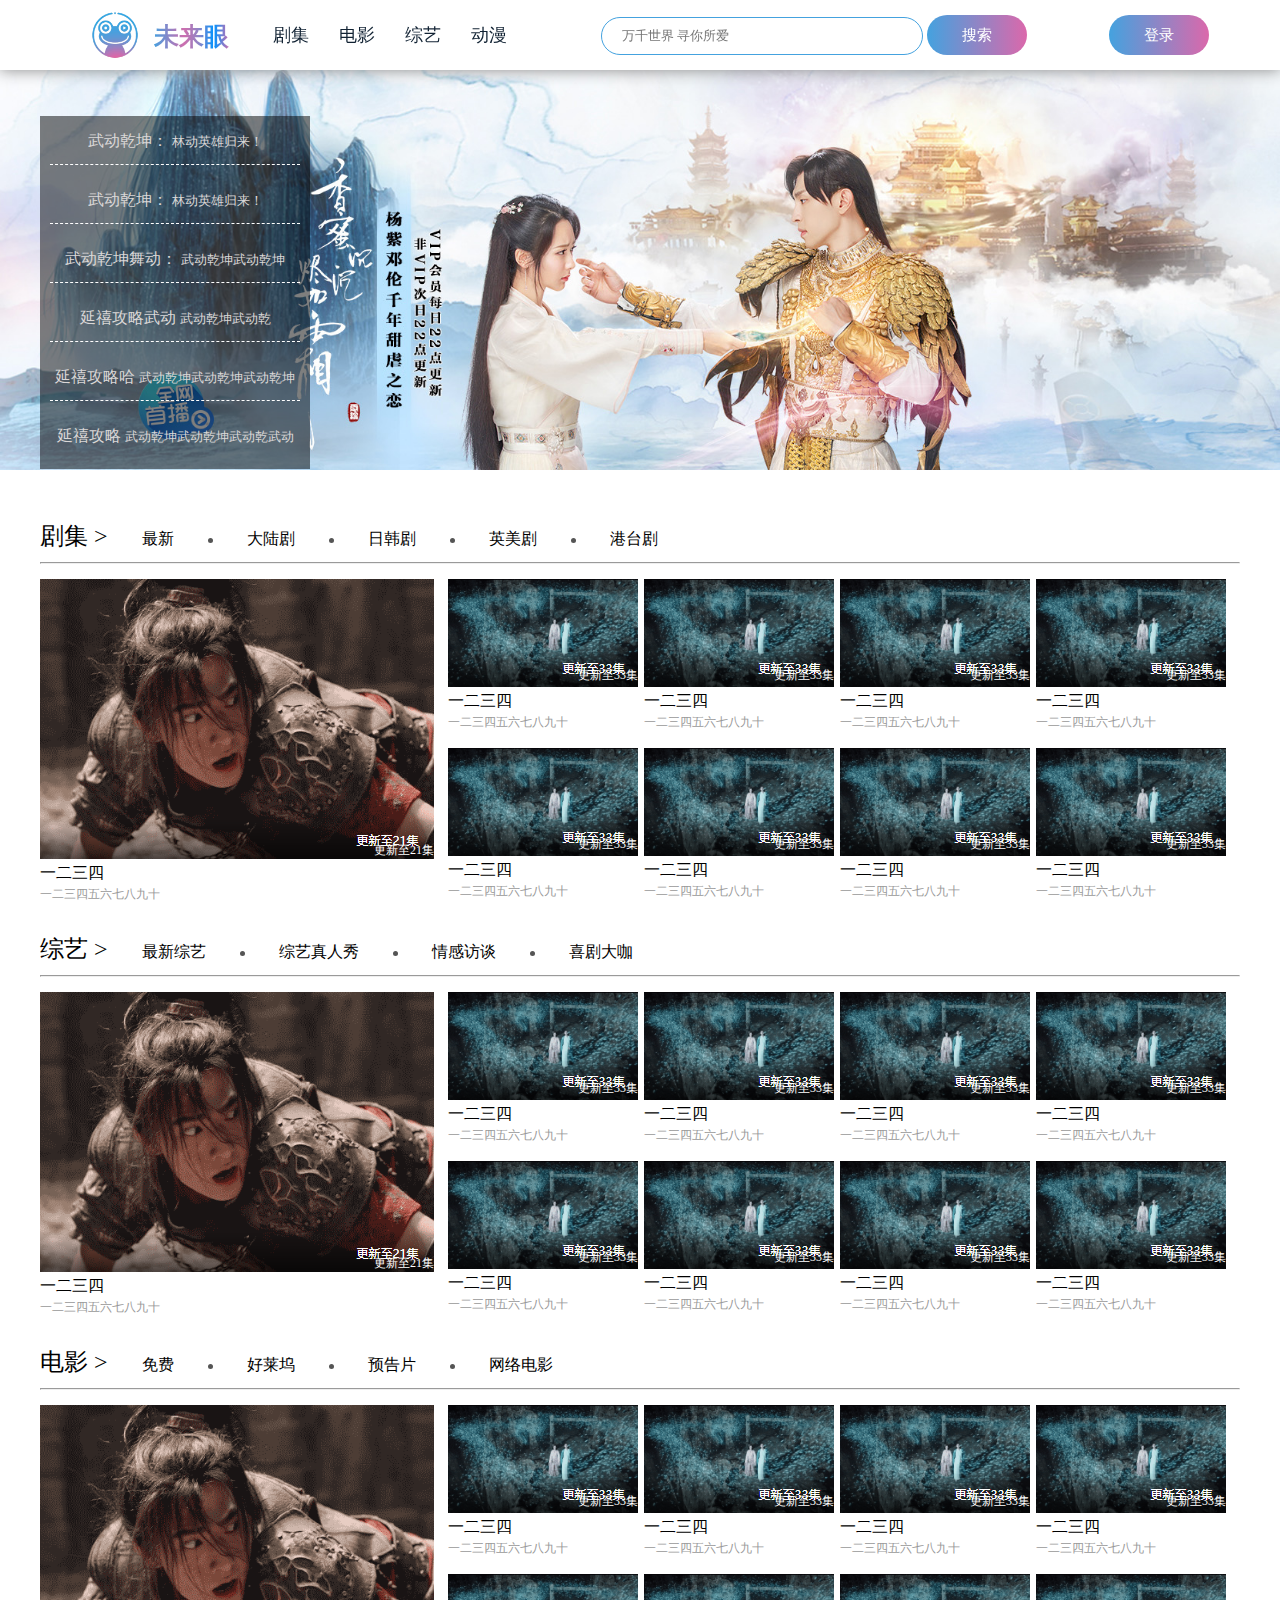
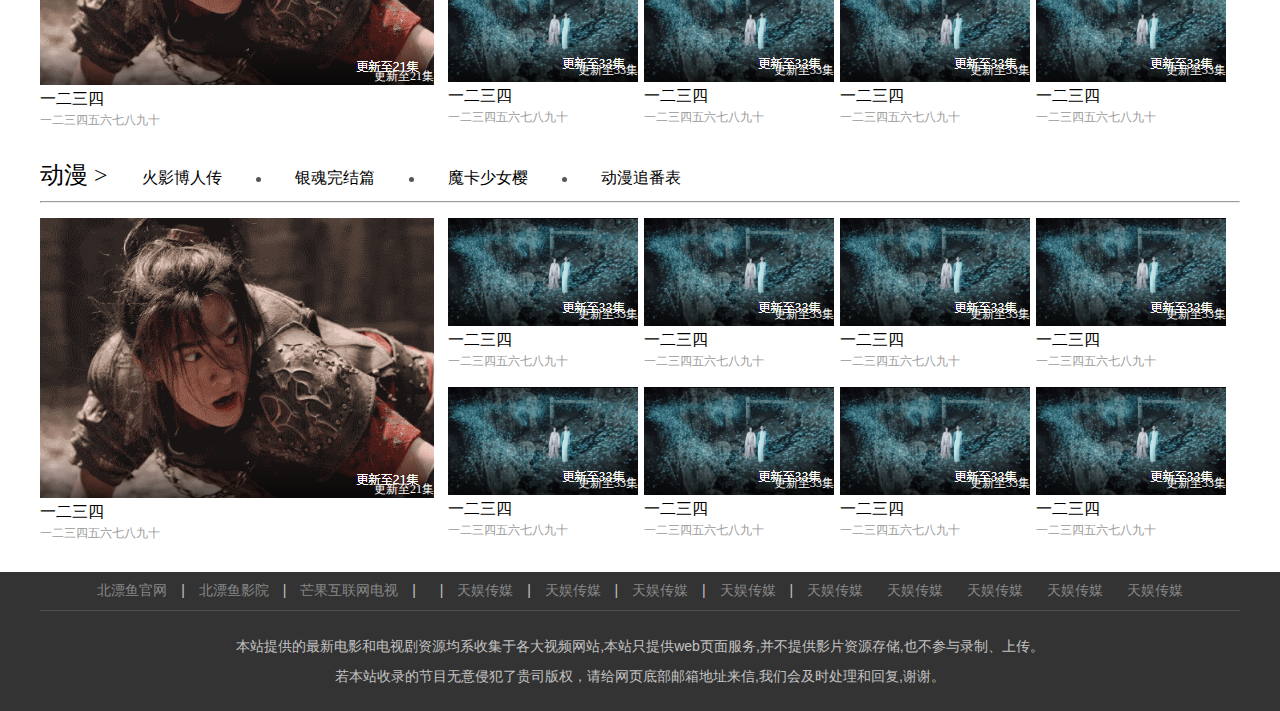
<file: index.html>
<!DOCTYPE html>
<html>
<head>
  <title>未来眼-万千世界 寻你所爱</title>
  <meta charset="utf-8">
  <link rel="shortcut icon" href="img/favicon.ico" type="img/icon"/>
  <link rel="stylesheet" type="text/css" href="css/header.css">
  <link rel="stylesheet" type="text/css" href="css/footer.css">
  <link rel="stylesheet" type="text/css" href="css/index.css">
</head>
<body>
	<div class="head-guide">
        <div class="head-guide-wrapping">
            <a href="">
                <img class="logo" src="img/logo.png">
                <span class="f-e">未来眼</span>
            </a>
            <ul class="guide"> 
                <li>
                    <a href="">剧集</a> 
                </li> 
                <li> 
                    <a href="">电影</a>
                </li> 
                <li>
                    <a href="">综艺</a> 
                </li> 
                <li>
                    <a href="">动漫</a> 
                </li> 
            </ul>
            <form>
                <input style="border-radius: 40px" type="text" placeholder="万千世界 寻你所爱">
                <a href=""><button type="submit">搜索</button></a>
            </form>
            <a class="dl" href="">
                <span>登录</span>
            </a>
        </div>
    </div>
	<div class="top">
		<div class="wrapping">
			<ul>
				<li class="lunbo">
					<a href="">
						武动乾坤：	
						<small>林动英雄归来！</small>
					</a>
					<div style="display: block;" class="picture">
						<a href="">
							<img src="img/lunbo1.jpg">
						</a>
					</div>
				</li>
				<li class="lunbo">
					<a href="">
						武动乾坤：	
						<small>林动英雄归来！</small>
					</a>
					<div class="picture">
						<a href="">
							<img src="img/lunbo5.jpg">
						</a>
					</div>
				</li>	
				<li class="lunbo">
					<a href="">
						武动乾坤舞动：
						<small>	武动乾坤武动乾坤</small>
					</a>
					<div class="picture">
						<a href="">
							<img src="img/lunbo2.jpg">
						</a>
					</div>
				</li>
				<li class="lunbo">
					<a href="">
						延禧攻略武动
						<small>	武动乾坤武动乾</small>
					</a>
					<div class="picture">
						<a href="">
							<img src="img/lunbo3.jpg">
						</a>
					</div>
				</li>
				<li class="lunbo">
					<a href="">
						延禧攻略哈
						<small>	武动乾坤武动乾坤武动乾坤</small>
					</a>
					<div class="picture">
						<a href="">
							<img src="img/lunbo4.jpg">
						</a>
					</div>
				</li>
				<li style="border-bottom: transparent;" class="lunbo">
					<a href="">
						延禧攻略
						<small>	武动乾坤武动乾坤武动乾武动</small>
					</a>		
					<div class="picture">
						<a href="">
							<img src="img/lunbo5.jpg">
						</a>
					</div>
				</li>
			</ul>
		</div>
	</div>
	<div class="bottom">
		<div class="type">
			<div class="h">
				<h2><a href="">剧集 ></a></h2>	
				<ul>	
					<li>
						<a href="">最新</a>
					</li>
					<em></em>
					<li>
						<a href="">大陆剧</a>
					</li>
					<em></em>
					<li>
						<a href="">日韩剧</a>
					</li>
					<em></em>
					<li>
						<a href="">英美剧</a>
					</li>
					<em></em>
					<li>
						<a href="">港台剧</a>
					</li>
				</ul>
				<hr>
			</div>
			<dic class="c">	
				<div class="big">
					<a href="">
						<img src="img/big1.png">
						<span>更新至21集</span>
						<p>一二三四</p>
						<small>一二三四五六七八九十</small>
					</a>
				</div>
				<div class="small">	
					<div class="s-list">
						<a href="">
							<img src="img/small1.png">
							<span>更新至33集</span>
							<p>一二三四</p>
							<small>一二三四五六七八九十</small>
						</a>
					</div>	
					<div class="s-list">
						<a href="">						
							<img src="img/small1.png">
							<span>更新至33集</span>
							<p>一二三四</p>
							<small>一二三四五六七八九十</small>
						</a>
					</div>	
					<div class="s-list">
						<a href="">
							<img src="img/small1.png">
							<span>更新至33集</span>
							<p>一二三四</p>
							<small>一二三四五六七八九十</small>
						</a>
					</div>	
					<div class="s-list">
						<a href="">
							<img src="img/small1.png">
							<span>更新至33集</span>
							<p>一二三四</p>
							<small>一二三四五六七八九十</small>
						</a>
					</div>	
					<div class="s-list">
						<a href="">
							<img src="img/small1.png">
							<span>更新至33集</span>
							<p>一二三四</p>
							<small>一二三四五六七八九十</small>
						</a>
					</div>	
					<div class="s-list">
						<a href="">
							<img src="img/small1.png">
							<span>更新至33集</span>
							<p>一二三四</p>
							<small>一二三四五六七八九十</small>
						</a>
					</div>	
					<div class="s-list">
						<a href="">
							<img src="img/small1.png">
							<span>更新至33集</span>
							<p>一二三四</p>
							<small>一二三四五六七八九十</small>
						</a>
					</div>	
					<div class="s-list">
						<a href="">
							<img src="img/small1.png">
							<span>更新至33集</span>
							<p>一二三四</p>
							<small>一二三四五六七八九十</small>
						</a>
					</div>	

				</div>		
			</dic>	
		</div>
		<div class="type">
			<div class="h">
				<h2><a href="">综艺 ></a></h2>	
				<ul>	
					<li>
						<a href="">最新综艺</a>
					</li>	
						<em></em>
					<li>
						<a href="">综艺真人秀</a>
					</li>	
						<em></em>
					<li>
						<a href="">情感访谈</a>
					</li>	
						<em></em>
					<li>
						<a href="">喜剧大咖</a>
					</li>
				</ul>
				<hr>
			</div>
			<dic class="c">	
				<div class="big">
					<a href="">
						<img src="img/big1.png">
						<span>更新至21集</span>
						<p>一二三四</p>
						<small>一二三四五六七八九十</small>
				    </a>
				</div>
				<div class="small">	
					<div class="s-list">
						<a href="">
							<img src="img/small1.png">
							<span>更新至33集</span>
							<p>一二三四</p>
							<small>一二三四五六七八九十</small>
					    </a>
					</div>	
					<div class="s-list">
						<a href="">
							<img src="img/small1.png">
							<span>更新至33集</span>
							<p>一二三四</p>
							<small>一二三四五六七八九十</small>
					    </a>
					</div>	
					<div class="s-list">
						<a href="">
							<img src="img/small1.png">
							<span>更新至33集</span>
							<p>一二三四</p>
							<small>一二三四五六七八九十</small>
					    </a>
					</div>	
					<div class="s-list">
						<a href="">
							<img src="img/small1.png">
							<span>更新至33集</span>
							<p>一二三四</p>
							<small>一二三四五六七八九十</small>
					    </a>
					</div>	
					<div class="s-list">
						<a href="">
						<img src="img/small1.png">
							<span>更新至33集</span>
							<p>一二三四</p>
							<small>一二三四五六七八九十</small>
					    </a>
					</div>	
					<div class="s-list">
						<a href="">
							<img src="img/small1.png">
							<span>更新至33集</span>
							<p>一二三四</p>
							<small>一二三四五六七八九十</small>
					    </a>
					</div>	
					<div class="s-list">
						<a href="">
							<img src="img/small1.png">
							<span>更新至33集</span>
							<p>一二三四</p>
							<small>一二三四五六七八九十</small>
					    </a>
					</div>	
					<div class="s-list">
						<a href="">
							<img src="img/small1.png">
							<span>更新至33集</span>
							<p>一二三四</p>
							<small>一二三四五六七八九十</small>
					    </a>
					</div>	

				</div>		
			</dic>	
		</div>
		<div class="type">
			<div class="h">
				<h2><a href="">电影 ></a></h2>	
				<ul>	
					<li>
						<a href="">免费</a>
					</li>
						<em></em>
					<li>
						<a href="">好莱坞</a>
					</li>
						<em></em>
					<li>
						<a href="">预告片</a>
					</li>
						<em></em>
					<li>
						<a href="">网络电影</a>
					</li>
					<hr>
				</ul>
			</div>
			<dic class="c">	
				<div class="big">
					<a href="">
						<img src="img/big1.png">
						<span>更新至21集</span>
						<p>一二三四</p>
						<small>一二三四五六七八九十</small>
				    </a>
				</div>
				<div class="small">	
					<div class="s-list">
						<a href="">
							<img src="img/small1.png">
							<span>更新至33集</span>
							<p>一二三四</p>
							<small>一二三四五六七八九十</small>
					    </a>
					</div>	
					<div class="s-list">
						<a href="">
							<img src="img/small1.png">
							<span>更新至33集</span>
							<p>一二三四</p>
							<small>一二三四五六七八九十</small>
					    </a>
					</div>	
					<div class="s-list">
						<a href="">
							<img src="img/small1.png">
							<span>更新至33集</span>
							<p>一二三四</p>
							<small>一二三四五六七八九十</small>
					    </a>
					</div>	
					<div class="s-list">
						<a href="">
							<img src="img/small1.png">
							<span>更新至33集</span>
							<p>一二三四</p>
							<small>一二三四五六七八九十</small>
					    </a>
					</div>	
					<div class="s-list">
						<a href="">
							<img src="img/small1.png">
							<span>更新至33集</span>
							<p>一二三四</p>
							<small>一二三四五六七八九十</small>
					    </a>
					</div>	
					<div class="s-list">
						<a href="">
							<img src="img/small1.png">
							<span>更新至33集</span>
							<p>一二三四</p>
							<small>一二三四五六七八九十</small>
					    </a>
					</div>	
					<div class="s-list">
						<a href="">
							<img src="img/small1.png">
							<span>更新至33集</span>
							<p>一二三四</p>
							<small>一二三四五六七八九十</small>
					    </a>
					</div>	
					<div class="s-list">
						<a href="">
							<img src="img/small1.png">
							<span>更新至33集</span>
							<p>一二三四</p>
							<small>一二三四五六七八九十</small>
					    </a>
					</div>	

				</div>		
			</dic>	
		</div>
		<div class="type">
			<div class="h">
				<h2><a href="">动漫 ></a></h2>	
				<ul>	
					<li>
						<a href="">火影博人传</a>
					</li>	
						<em></em>
					<li>
						<a href="">银魂完结篇</a>
					</li>	
						<em></em>
					<li>
						<a href="">魔卡少女樱</a>
					</li>	
						<em></em>
					<li>
						<a href="">动漫追番表</a>
					</li>
					<hr>
				</ul>
			</div>
			<dic class="c">	
				<div class="big">
					<a href="">
						<img src="img/big1.png">
						<span>更新至21集</span>
						<p>一二三四</p>
						<small>一二三四五六七八九十</small>
				    </a>
				</div>
				<div class="small">	
					<div class="s-list">
						<a href="">
							<img src="img/small1.png">
							<span>更新至33集</span>
							<p>一二三四</p>
							<small>一二三四五六七八九十</small>
					    </a>
					</div>	
					<div class="s-list">
						<a href="">
							<img src="img/small1.png">
							<span>更新至33集</span>
							<p>一二三四</p>
							<small>一二三四五六七八九十</small>
					    </a>
					</div>	
					<div class="s-list">
						<a href="">
							<img src="img/small1.png">
							<span>更新至33集</span>
							<p>一二三四</p>
							<small>一二三四五六七八九十</small>
					    </a>
					</div>	
					<div class="s-list">
						<a href="">
							<img src="img/small1.png">
							<span>更新至33集</span>
							<p>一二三四</p>
							<small>一二三四五六七八九十</small>
					    </a>
					</div>	
					<div class="s-list">
						<a href="">
							<img src="img/small1.png">
							<span>更新至33集</span>
							<p>一二三四</p>
							<small>一二三四五六七八九十</small>
					    </a>
					</div>	
					<div class="s-list">
						<a href="">
							<img src="img/small1.png">
							<span>更新至33集</span>
							<p>一二三四</p>
							<small>一二三四五六七八九十</small>
					    </a>
					</div>	
					<div class="s-list">
						<a href="">
							<img src="img/small1.png">
							<span>更新至33集</span>
							<p>一二三四</p>
							<small>一二三四五六七八九十</small>
					    </a>
					</div>	
					<div class="s-list">
						<a href="">
							<img src="img/small1.png">
							<span>更新至33集</span>
							<p>一二三四</p>
							<small>一二三四五六七八九十</small>
					    </a>
					</div>	

				</div>		
			</dic>	
		</div>

	</div>	
	<div class="footer">
      <div class="branding">
        <!--友情链接-->
        <div class="branding_link">
          <section class="container">
            <a href="" target="_blank" style="color:#888;margin:0 10px;">
              北漂鱼官网
            </a>|
            <a href="" target="_blank" style="color:#888;margin:0 10px;">
              北漂鱼影院
            </a>|
            <a href="" target="_blank" style="color:#888;margin:0 10px;">
              芒果互联网电视
            </a>|
            <a href="" target="_blank" style="color:#888;margin:0 10px;">
            </a>|
            <a href="" target="_blank" style="color:#888;margin:0 10px;">
              天娱传媒
            </a>|
            <a href="" target="_blank" style="color:#888;margin:0 10px;">
              天娱传媒
            </a>|
            <a href="" target="_blank" style="color:#888;margin:0 10px;">
              天娱传媒
            </a>|
            <a href="" target="_blank" style="color:#888;margin:0 10px;">
              天娱传媒
            </a>|
            <a href="" target="_blank" style="color:#888;margin:0 10px;">
              天娱传媒
            </a>
            <a href="" target="_blank" style="color:#888;margin:0 10px;">
              天娱传媒
            </a>
            <a href="" target="_blank" style="color:#888;margin:0 10px;">
              天娱传媒
            </a>
            <a href="" target="_blank" style="color:#888;margin:0 10px;">
              天娱传媒
            </a>
            <a href="" target="_blank" style="color:#888;margin:0 10px;">
              天娱传媒
            </a>
          </section>
        </div>        
        <!--友情链接结束-->
        <!--居中部分-->
        <hr style="display: block;height: 1px;margin-bottom: 10px;background-color: #4f4f4f;margin-top: 0px;margin-bottom: 20px;border: 0;">
        <div class="container footer-tit">
          <div class="counter">
          </div>
          <p>本站提供的最新电影和电视剧资源均系收集于各大视频网站,本站只提供web页面服务,并不提供影片资源存储,也不参与录制、上传。<br>若本站收录的节目无意侵犯了贵司版权，请给网页底部邮箱地址来信,我们会及时处理和回复,谢谢。</p>
        </div>
      </div>
  	</div>

</body>
</html>
</file>
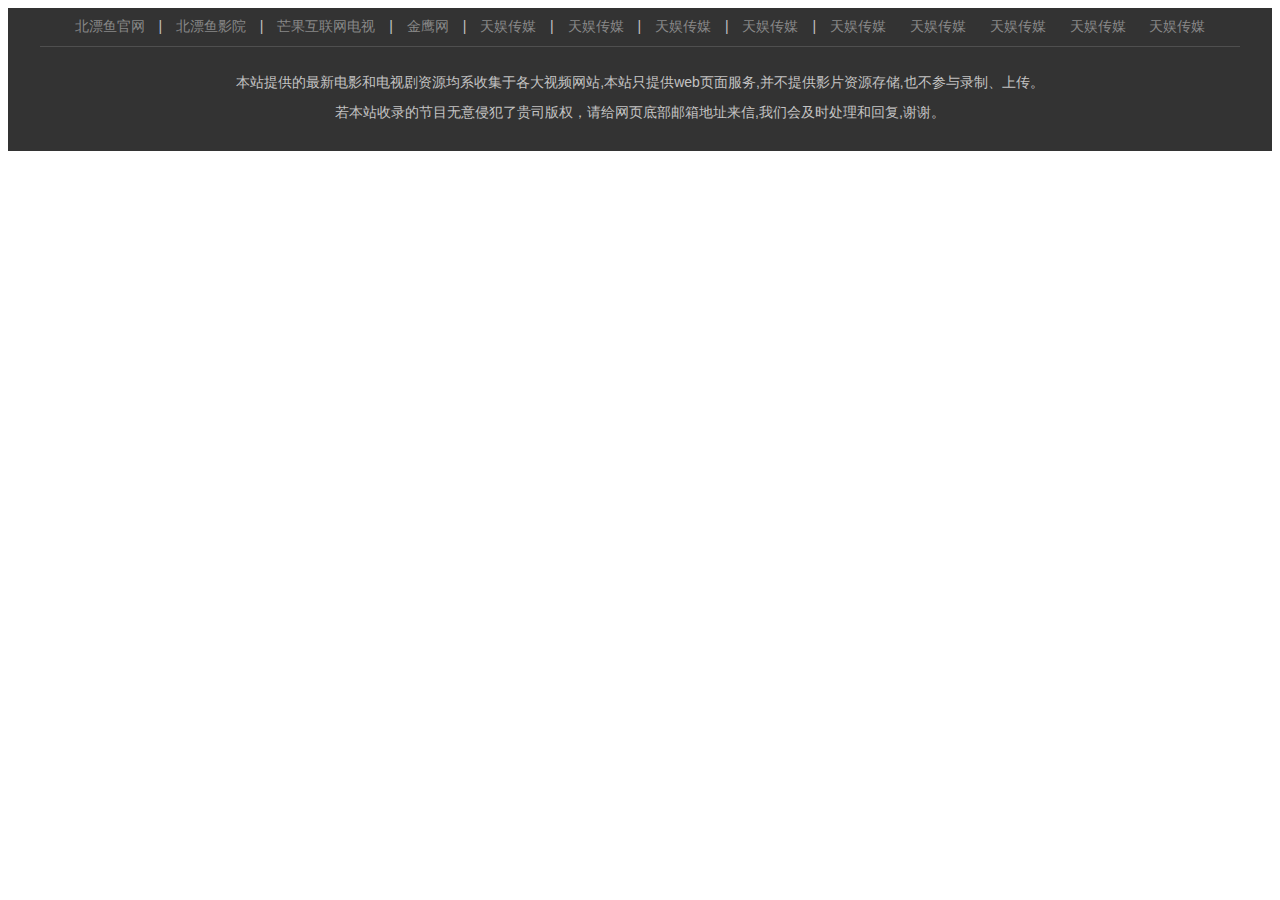
<file: footer.html>
<!DOCTYPE html>
<html>
<head>
	<meta charset="utf-8">
	<title>footer</title>
	<link rel="stylesheet" type="text/css" href="css/footer.css">
</head>
<body>
	<div class="footer">
      <div class="branding">
        <!--友情链接-->
        <div class="branding_link">
          <section class="container">
            <a href="" target="_blank" style="color:#888;margin:0 10px;">
              北漂鱼官网
            </a>|
            <a href="" target="_blank" style="color:#888;margin:0 10px;">
              北漂鱼影院
            </a>|
            <a href="" target="_blank" style="color:#888;margin:0 10px;">
              芒果互联网电视
            </a>|
            <a href="" target="_blank" style="color:#888;margin:0 10px;">
              金鹰网
            </a>|
            <a href="" target="_blank" style="color:#888;margin:0 10px;">
              天娱传媒
            </a>|
            <a href="" target="_blank" style="color:#888;margin:0 10px;">
              天娱传媒
            </a>|
            <a href="" target="_blank" style="color:#888;margin:0 10px;">
              天娱传媒
            </a>|
            <a href="" target="_blank" style="color:#888;margin:0 10px;">
              天娱传媒
            </a>|
            <a href="" target="_blank" style="color:#888;margin:0 10px;">
              天娱传媒
            </a>
            <a href="" target="_blank" style="color:#888;margin:0 10px;">
              天娱传媒
            </a>
            <a href="" target="_blank" style="color:#888;margin:0 10px;">
              天娱传媒
            </a>
            <a href="" target="_blank" style="color:#888;margin:0 10px;">
              天娱传媒
            </a>
            <a href="" target="_blank" style="color:#888;margin:0 10px;">
              天娱传媒
            </a>
          </section>
        </div>
        <!--友情链接结束-->
        <!--居中部分-->
        <hr style="display: block;height: 1px;margin-bottom: 10px;background-color: #4f4f4f;margin-top: 0px;margin-bottom: 20px;border: 0;">
        <div class="container footer-tit">
          <div class="counter">
          </div>
          <p>本站提供的最新电影和电视剧资源均系收集于各大视频网站,本站只提供web页面服务,并不提供影片资源存储,也不参与录制、上传。<br>若本站收录的节目无意侵犯了贵司版权，请给网页底部邮箱地址来信,我们会及时处理和回复,谢谢。</p>
        </div>
      </div>
    </div>
</body>
</html>
</file>
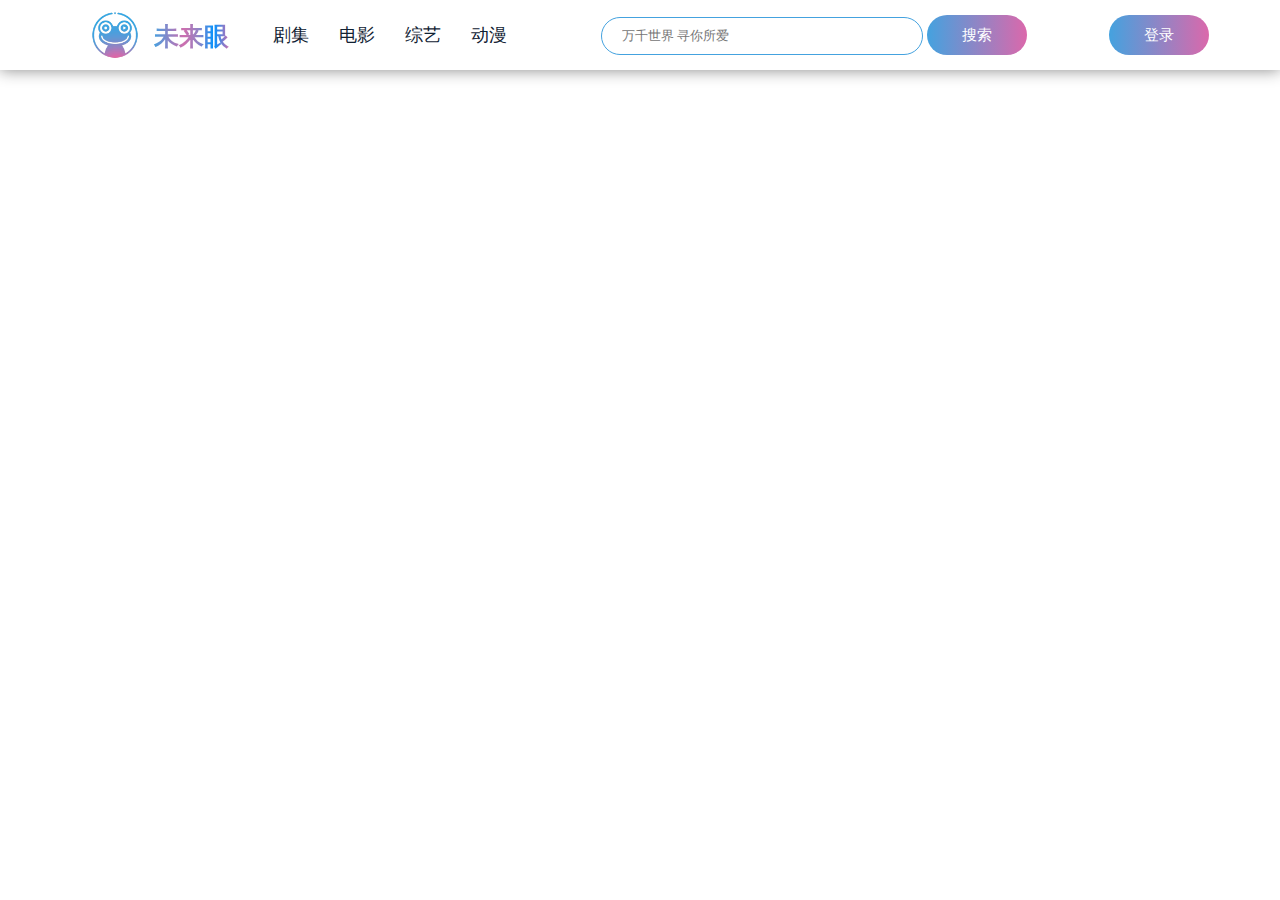
<file: header.html>
<!DOCTYPE html>
<html>
<head>
	<title>header</title>
	<meta charset="utf-8">
    <link rel="stylesheet" type="text/css" href="css/header.css">
	
</head>
<body>
    <div class="head-guide">
        <div class="head-guide-wrapping">
            <a href="">
                <img class="logo" src="img/logo.png">
            </a>
            <span class="f-e">未来眼</span>
            <ul class="guide"> 
                <li>
                    <a href="">剧集</a> 
                </li> 
                <li>
                    <a href="">电影</a>
                </li> 
                <li>
                    <a href="">综艺</a> 
                </li> 
                <li>
                    <a href="">动漫</a> 
                </li> 
            </ul>
            <form>
                <input style="border-radius: 40px" type="text" placeholder="万千世界 寻你所爱">
                <button type="submit"><a href=""></a>搜索</button>
            </form>
            <a class="dl" href="">
                <span>登录</span>
            </a>
        </div>
    </div>
</body>
</html>
</file>
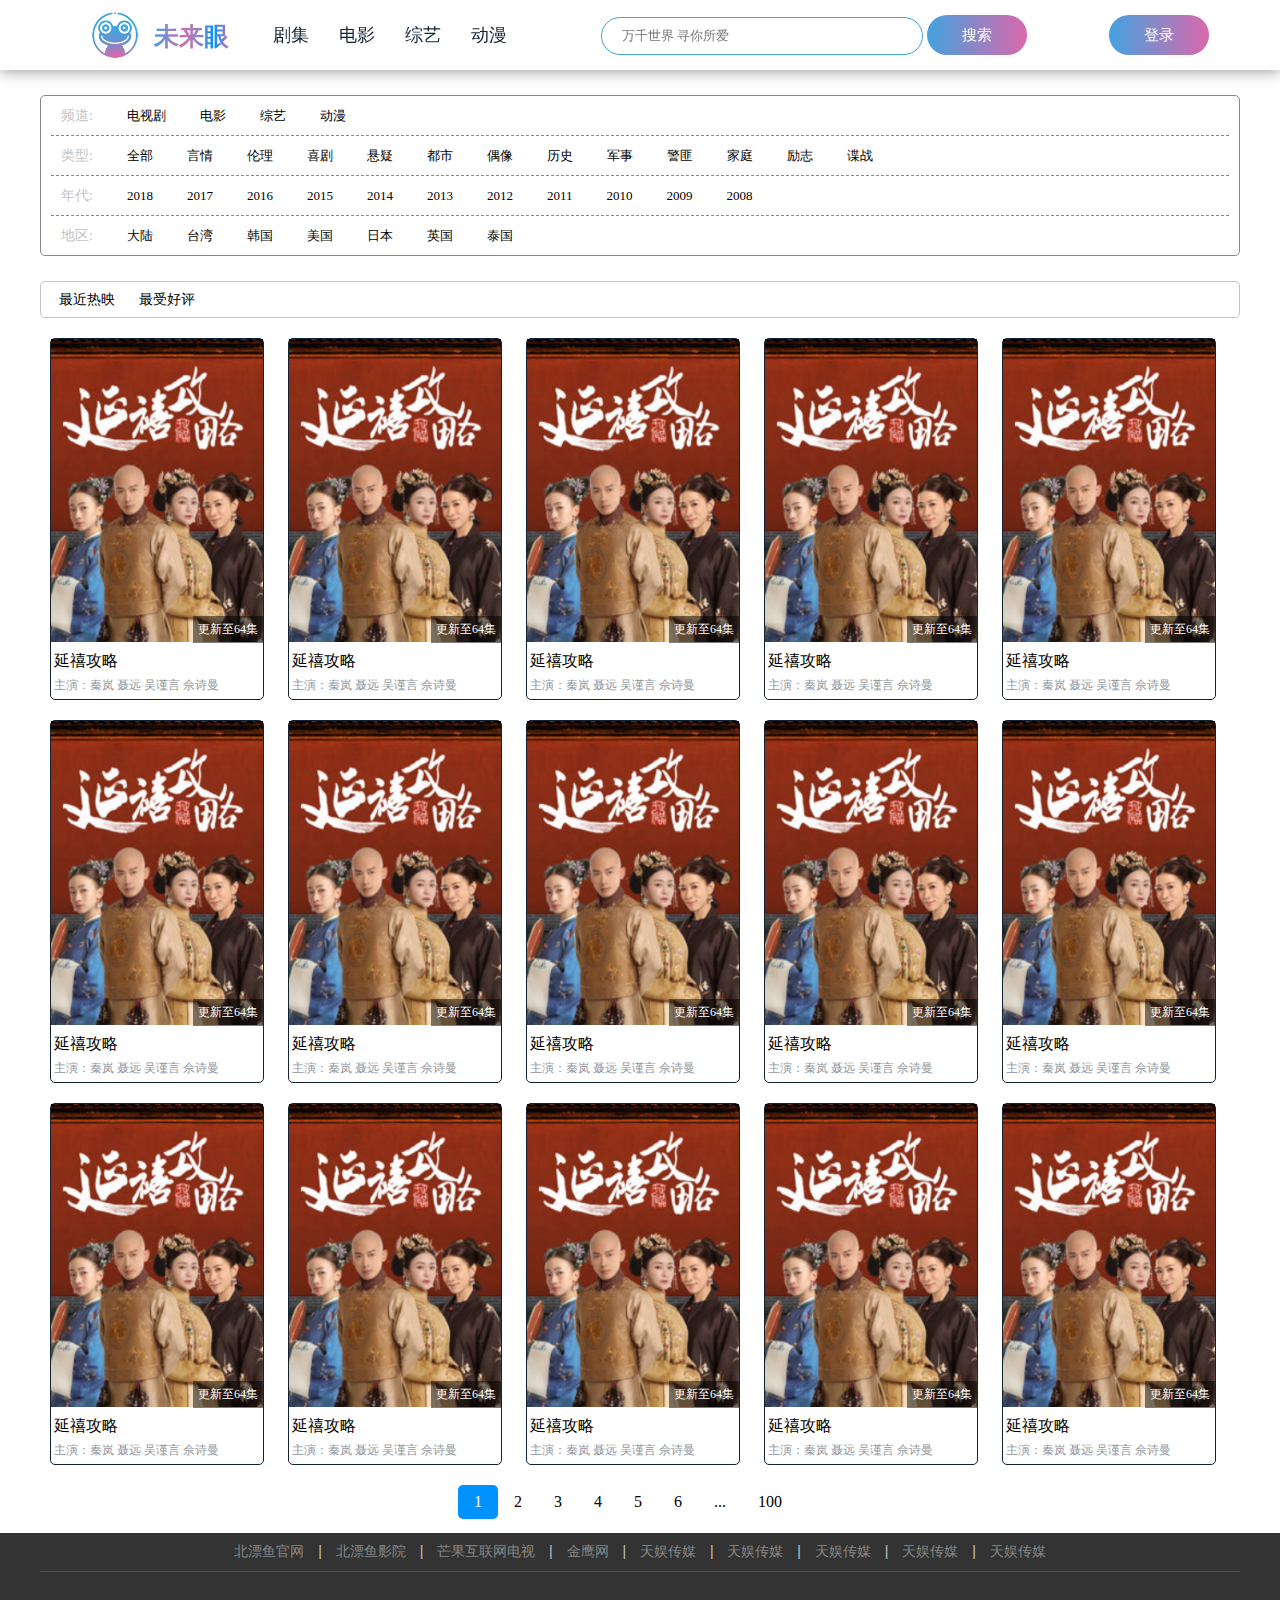
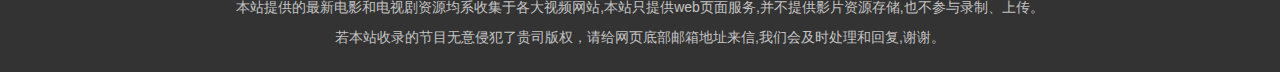
<file: sort.html>
<!DOCTYPE html>
<html>
<head>
	<meta charset="utf-8">
	<title>未来眼-分类列表</title>
	<link rel="shortcut icon" href="img/favicon.ico" type="img/icon"/>
	<link rel="stylesheet" type="text/css" href="css/header.css">
	<link rel="stylesheet" type="text/css" href="css/footer.css">
	<link rel="stylesheet" type="text/css" href="css/sort.css">
</head>
<body>
	<div class="head-guide">
        <div class="head-guide-wrapping">
            <a href="">
                <img class="logo" src="img/logo.png">
            </a>
            <span class="f-e">未来眼</span>
            <ul class="guide"> 
                <li>
                    <a href="">剧集</a> 
                </li> 
                <li>
                    <a href="">电影</a>
                </li> 
                <li>
                    <a href="">综艺</a> 
                </li> 
                <li>
                    <a href="">动漫</a> 
                </li> 
            </ul>
            <form>
                <input style="border-radius: 40px" type="text" placeholder="万千世界 寻你所爱">
                <a href=""><button type="submit">搜索</button></a>
            </form>
            <a class="dl" href="">
                <span>登录</span>
            </a>
        </div>
    </div>
	<div class="contain">
		<div class="wrapping">
			<div class="top">
            	<dl class="list-1">
	            	<dt class="type">频道:</dt>
	       			<dd class="name">        
						<a class="on">电视剧</a>
						<a href="">电影</a>
						<a href="">综艺</a>
						<a href="">动漫</a>
	                </dd>
	            </dl>
	            <dl class="list-2">
	            	<dt class="type">类型:</dt>
	       			<dd class="name">        
						<a class="on">全部</a>
						<a href="">言情</a>
						<a href="">伦理</a>
						<a href="">喜剧</a>
						<a href="">悬疑</a>
						<a href="">都市</a>
						<a href="">偶像</a>
						<a href="">历史</a>
						<a href="">军事</a>
						<a href="">警匪</a>
						<a href="">家庭</a>
						<a href="">励志</a>
						<a href="">谍战</a>
	                </dd>
	            </dl>
	            <dl class="list-3">
		            <dt class="type">年代:</dt>
		            <dd class="name">
		            	<a class="on" href="">2018</a>
		            	<a href="">2017</a>
		            	<a href="">2016</a>
		            	<a href="">2015</a>
		            	<a href="">2014</a>
		            	<a href="">2013</a>
		            	<a href="">2012</a>
		            	<a href="">2011</a>
		            	<a href="">2010</a>
		            	<a href="">2009</a>
		            	<a href="">2008</a>
		            </dd>
		        </dl>
	            <dl style="border-bottom: transparent;" class="list-4">
	            	<dt class="type">地区:</dt>
	            	<dd class="name">
	            		<a class="on" href="">大陆</a>
	            		<a href="">台湾</a>
	            		<a href="">韩国</a>
	            		<a href="">美国</a>
	            		<a href="">日本</a>
	            		<a href="">英国</a>
	            		<a href="">泰国</a>
	            	</dd>
	            </dl>
	        </div>
		    <div class="bottom">
		    	<div class="menu">
		    		<ul>
		    			<li><a href="">最近热映</a></li>
		    			<li><a href="">最受好评</a></li>
		    		</ul>
		    	</div>
		    	<div class="item">
		    		<div class="list-item">
		    			<img class="shipin" src="img/shipin1.png">
		    			<div class="renew">
		    				更新至64集
		    			</div>
		    			<p>延禧攻略</p>
		    			<p class="actors">
		    				主演：秦岚 聂远 吴谨言 佘诗曼 
		    			<p>
		    		</div>
		    		<div class="list-item">
		    			<img class="shipin" src="img/shipin1.png">
		    			<div class="renew">
		    				更新至64集
		    			</div>
		    			<p>延禧攻略</p>
		    			<p class="actors">
		    				主演：秦岚 聂远 吴谨言 佘诗曼 
		    			<p>
		    		</div>
		    		<div class="list-item">
		    			<img class="shipin" src="img/shipin1.png">
		    			<div class="renew">
		    				更新至64集
		    			</div>
		    			<p>延禧攻略</p>
		    			<p class="actors">
		    				主演：秦岚 聂远 吴谨言 佘诗曼 
		    			<p>
		    		</div>
		    		<div class="list-item">
		    			<img class="shipin" src="img/shipin1.png">
		    			<div class="renew">
		    				更新至64集
		    			</div>
		    			<p>延禧攻略</p>
		    			<p class="actors">
		    				主演：秦岚 聂远 吴谨言 佘诗曼 
		    			<p>
		    		</div>
		    		<div class="list-item">
		    			<img class="shipin" src="img/shipin1.png">
		    			<div class="renew">
		    				更新至64集
		    			</div>
		    			<p>延禧攻略</p>
		    			<p class="actors">
		    				主演：秦岚 聂远 吴谨言 佘诗曼 
		    			<p>
		    		</div>
		    		<div class="list-item">
		    			<img class="shipin" src="img/shipin1.png">
		    			<div class="renew">
		    				更新至64集
		    			</div>
		    			<p>延禧攻略</p>
		    			<p class="actors">
		    				主演：秦岚 聂远 吴谨言 佘诗曼 
		    			<p>
		    		</div>
		    		<div class="list-item">
		    			<img class="shipin" src="img/shipin1.png">
		    			<div class="renew">
		    				更新至64集
		    			</div>
		    			<p>延禧攻略</p>
		    			<p class="actors">
		    				主演：秦岚 聂远 吴谨言 佘诗曼 
		    			<p>
		    		</div>
		    		<div class="list-item">
		    			<img class="shipin" src="img/shipin1.png">
		    			<div class="renew">
		    				更新至64集
		    			</div>
		    			<p>延禧攻略</p>
		    			<p class="actors">
		    				主演：秦岚 聂远 吴谨言 佘诗曼 
		    			<p>
		    		</div>
		    		<div class="list-item">
		    			<img class="shipin" src="img/shipin1.png">
		    			<div class="renew">
		    				更新至64集
		    			</div>
		    			<p>延禧攻略</p>
		    			<p class="actors">
		    				主演：秦岚 聂远 吴谨言 佘诗曼 
		    			<p>
		    		</div>
		    		<div class="list-item">
		    			<img class="shipin" src="img/shipin1.png">
		    			<div class="renew">
		    				更新至64集
		    			</div>
		    			<p>延禧攻略</p>
		    			<p class="actors">
		    				主演：秦岚 聂远 吴谨言 佘诗曼 
		    			<p>
		    		</div>
		    		<div class="list-item">
		    			<img class="shipin" src="img/shipin1.png">
		    			<div class="renew">
		    				更新至64集
		    			</div>
		    			<p>延禧攻略</p>
		    			<p class="actors">
		    				主演：秦岚 聂远 吴谨言 佘诗曼 
		    			<p>
		    		</div>
		    		<div class="list-item">
		    			<img class="shipin" src="img/shipin1.png">
		    			<div class="renew">
		    				更新至64集
		    			</div>
		    			<p>延禧攻略</p>
		    			<p class="actors">
		    				主演：秦岚 聂远 吴谨言 佘诗曼 
		    			<p>
		    		</div>
		    		<div class="list-item">
		    			<img class="shipin" src="img/shipin1.png">
		    			<div class="renew">
		    				更新至64集
		    			</div>
		    			<p>延禧攻略</p>
		    			<p class="actors">
		    				主演：秦岚 聂远 吴谨言 佘诗曼 
		    			<p>
		    		</div>
		    		<div class="list-item">
		    			<img class="shipin" src="img/shipin1.png">
		    			<div class="renew">
		    				更新至64集
		    			</div>
		    			<p>延禧攻略</p>
		    			<p class="actors">
		    				主演：秦岚 聂远 吴谨言 佘诗曼 
		    			<p>
		    		</div>
		    		<div class="list-item">
		    			<img class="shipin" src="img/shipin1.png">
		    			<div class="renew">
		    				更新至64集
		    			</div>
		    			<p>延禧攻略</p>
		    			<p class="actors">
		    				主演：秦岚 聂远 吴谨言 佘诗曼 
		    			<p>
		    		</div>
		    	</div>
		    	<div class="page">
		    		<ul class="pagination">
					  <li><a class="on" href="#">1</a></li>
					  <li><a href="#">2</a></li>
					  <li><a href="#">3</a></li>
					  <li><a href="#">4</a></li>
					  <li><a href="#">5</a></li>
					  <li><a href="#">6</a></li>
					  <li><a href="#">...</a></li>
					  <li><a href="#">100</a></li>
					</ul>
		    	</div>	
		    </div>
		</div>                                                
	</div>
	<div class="footer">
      <div class="branding">
        <!--友情链接-->
        <div class="branding_link">
          <section class="container">
            <a href="" target="_blank" style="color:#888;margin:0 10px;">
              北漂鱼官网
            </a>|
            <a href="" target="_blank" style="color:#888;margin:0 10px;">
              北漂鱼影院
            </a>|
            <a href="" target="_blank" style="color:#888;margin:0 10px;">
              芒果互联网电视
            </a>|
            <a href="" target="_blank" style="color:#888;margin:0 10px;">
              金鹰网
            </a>|
            <a href="" target="_blank" style="color:#888;margin:0 10px;">
              天娱传媒
            </a>|
            <a href="" target="_blank" style="color:#888;margin:0 10px;">
              天娱传媒
            </a>|
            <a href="" target="_blank" style="color:#888;margin:0 10px;">
              天娱传媒
            </a>|
            <a href="" target="_blank" style="color:#888;margin:0 10px;">
              天娱传媒
            </a>|
            <a href="" target="_blank" style="color:#888;margin:0 10px;">
              天娱传媒
            </a>
          </section>
        </div>
        <!--友情链接结束-->
        <!--居中部分-->
        <hr style="display: block;height: 1px;margin-bottom: 10px;background-color: #4f4f4f;margin-top: 0px;margin-bottom: 20px;border: 0;">
        <div class="container footer-tit">
          <div class="counter">
          </div>
          <p>本站提供的最新电影和电视剧资源均系收集于各大视频网站,本站只提供web页面服务,并不提供影片资源存储,也不参与录制、上传。<br>若本站收录的节目无意侵犯了贵司版权，请给网页底部邮箱地址来信,我们会及时处理和回复,谢谢。</p>
        </div>
      </div>
    </div>
</body>
</html>
</file>
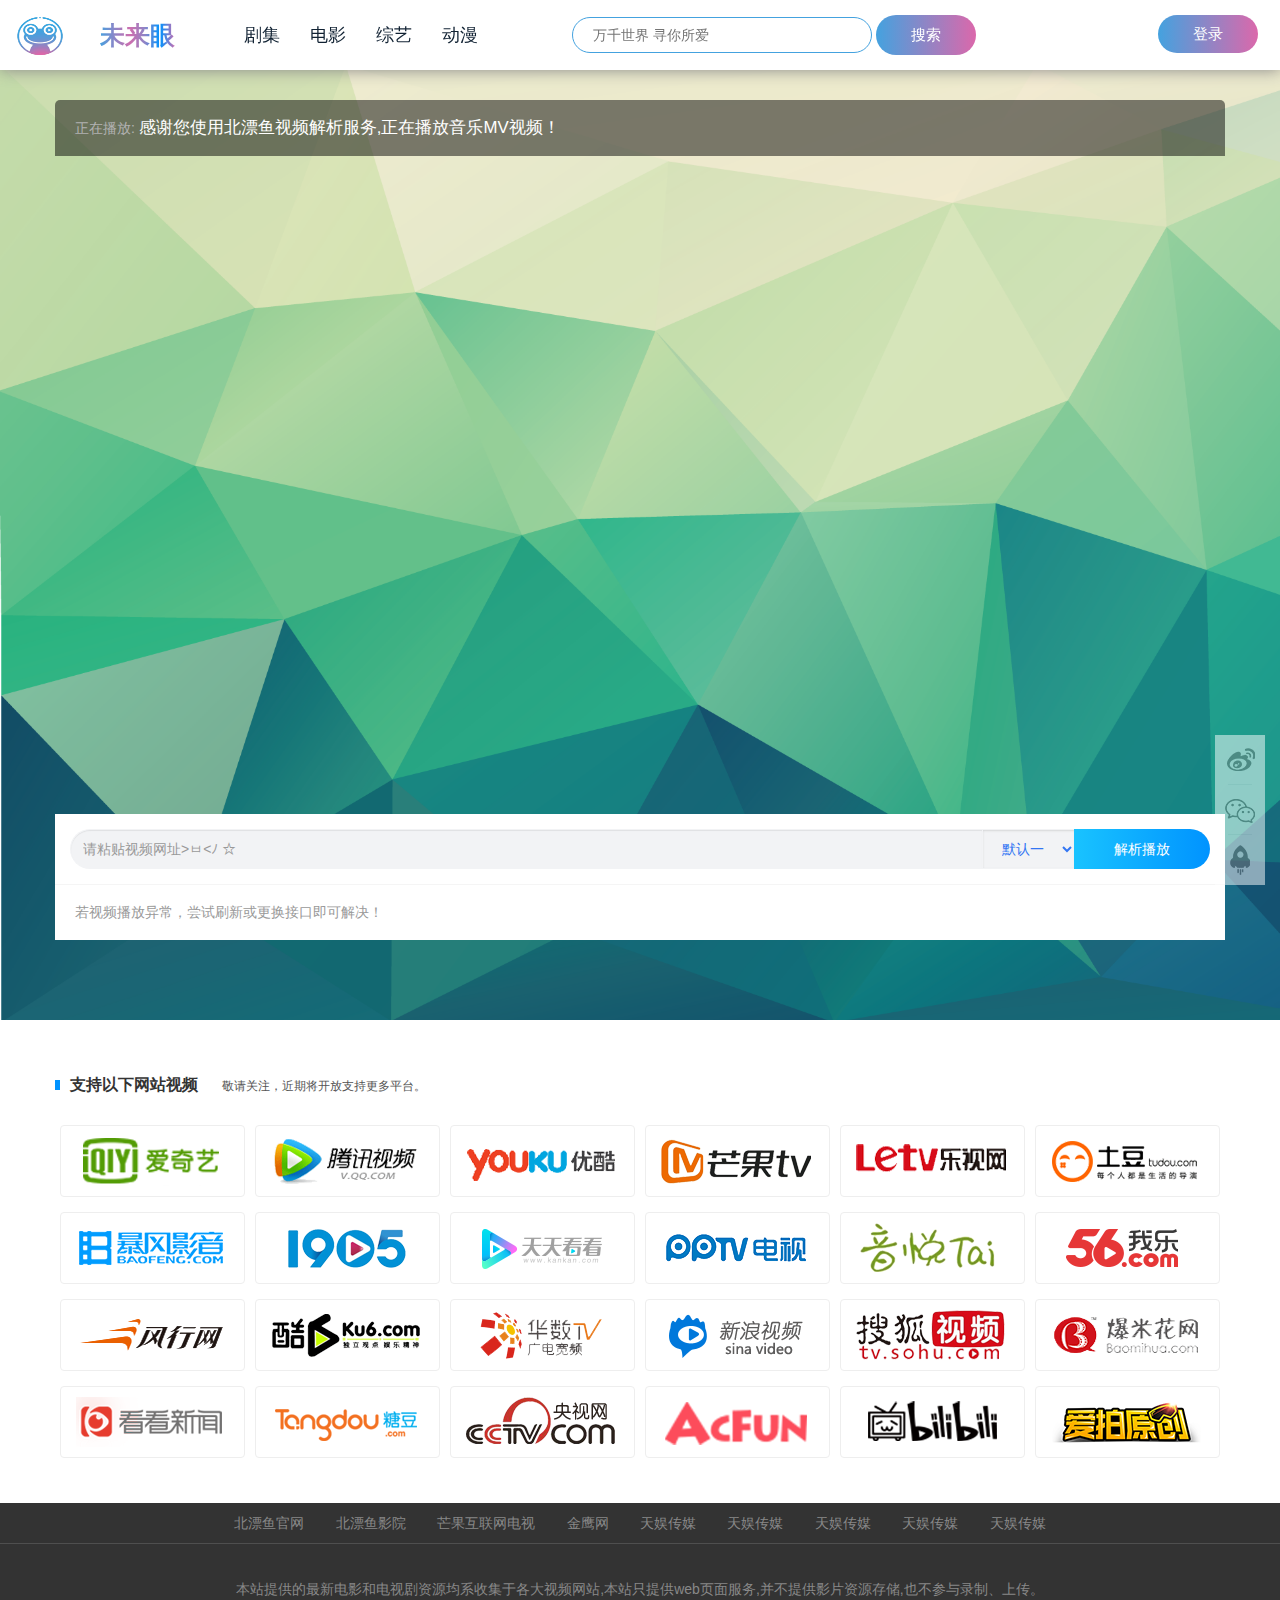
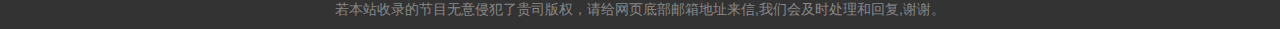
<file: video.html>
<!DOCTYPE html>
<html>

	<head>
		<meta charset="utf-8" />
		<title>
			未来眼—延禧攻略第1集—在线播放
		</title>
		<meta name="keywords" content="优酷VIP解析,爱奇艺VIP解析,腾讯VIP解析,乐视VIP解析,芒果VIP解析,全网视频解析,VIP在线解析,视频VIP在线解析,VIP视频在线解析" />
		<meta name="description" content="本站为广大网友提供优酷VIP解析，爱奇艺VIP解析，腾讯VIP解析，乐视VIP解析，芒果VIP解析等解析服务，让你省去购买视频VIP费用，欢迎大家收藏本站，并将它介绍给您的朋友！" />
		<link rel="stylesheet" href="css/bootstrap.css" />
		<link rel="stylesheet" type="text/css" href="css/header.css">
		<script type="text/javascript" src="js/jquery.js"></script>
		<script type="text/javascript" src="js/bootstrap.js"></script>

		
		<link rel="stylesheet" href="css/style.css" />
		<!--浏览器标签ico-->
		<link rel="shortcut icon" href="img/favicon.ico" />
		<!--书签标签-->
		<meta name="apple-mobile-web-app-title" content="全网VIP解析">
		<!--苹果桌面图标-->
		<link rel="apple-touch-icon-precomposed" sizes="180x180" href="img/tvlogo.png">
	</head>

	<body>
		<div class="head-guide">
	        <div class="head-guide-wrapping">
	            <a href="">
	                <img class="logo" src="img/logo.png" style=" position: relative;top: 15px;left: -25px;">
	            </a>
	            <span class="f-e" style="position: absolute;top: 0px;left: 60px;">未来眼</span>
	            <ul class="guide"> 
	                <li>
	                    <a href="">剧集</a> 
	                </li> 
	                <li>
	                    <a href="">电影</a>
	                </li> 
	                <li>
	                    <a href="">综艺</a> 
	                </li> 
	                <li>
	                    <a href="">动漫</a> 
	                </li> 
	            </ul>
	            <form style="vertical-align: 40px;">
	                <input style="border-radius: 40px" type="text" placeholder="万千世界 寻你所爱">
	                <a href=""><button type="submit">搜索</button></a>
	            </form>
	            <a class="dl" href="">
	                <span>登录</span>
	            </a>
	        </div>
	    </div>
		<!--视频box区域-->
		<div class="container-fluid video-box">
			<div class="container ">
				<div class="tit-name">
					<span>正在播放:</span>
					<h1 id="tittext">感谢您使用北漂鱼视频解析服务,正在播放音乐MV视频！</h1>
				</div>
				<iframe id="palybox" src="http://jiexi.071811.cc/jx2.php?url=http://v.youku.com/v_show/id_XMTI4NTY3MTY1Mg==.html" allowtransparency="true" frameborder="0" scrolling="no" allowfullscreen="true" allowtransparency="true"></iframe>

				<div class="url-box">
					<div class="input-group">
						<input type="text" id="url" class="form-control url-text" aria-label="Text input with segmented button dropdown" placeholder="请粘贴视频网址>ㅂ<ﾉ ☆" title="请复制你想要看的视频网址，粘贴到此处点击播放即可！">
						<div class="input-group-addon">
							<select class="url-c url-text" title="如发现视频无法正常播放请尝试更换视频线路！" id="jk">
								<option value="http://jiexi.071811.cc/jx2.php?url=" selected>
									默认一 </option>
								<option value="http://api.baiyug.cn/vip/index.php?url=">
									推荐二 </option>
								<option value="http://jqaaa.com/jq3/?url=">
									线路三 </option>
								<option value="http://aikan-tv.com/?url=">
									线路四 </option>
								<option value="http://api.30pan.com/api/?url=">
									线路五 </option>
								<option value="http://api.xfsub.com/index.php?url=">
									线路六 </option>
								<option value="https://apiv.ga/magnet/">
									磁力一 </option>
								<option value="http://api.kltvv.top/api/ap.php?u=">
									磁力二 </option>
								<option value="http://api.662820.com/xnflv/index.php?url=">
									测试线 </option>
								<option value="">
									待添加 </option>
							</select>
						</div>
						<div class="input-group-btn">

							<button type="button" class="btn btn-default btn-play" title="点击开始解析并开始播放" onclick="play()">解析播放</button>
						</div>
					</div>

				</div>
				<div class="tit-gg">
					<span>若视频播放异常，尝试刷新或更换接口即可解决！</span>
				</div>
			</div>
		</div>
		<div class="container-fluid logo-box">
			<div class="container ">
				<script src='http://e.qxfly.com/55363'></script>
			</div>
		</div>
		<!--平台logo	-->
		<div class="container-fluid logo-box">
			<div class="container ">
				<div class="row">
					<div class="col-lg-12">
						<div class="title-tit">
							<h4>支持以下网站视频</h4>
							<p>敬请关注，近期将开放支持更多平台。</p>
						</div>
					</div>
				</div>
				<!--第一行-->
				<div class="row">
					<div class="col-xs-4 col-sm-2">
						<div class="logo-lie">
							<a href="http://vip.iqiyi.com/" target="_blank" title="爱奇艺会员">
								<img class="img-responsive" src="img/iqiyilogo.png" />
							</a>
						</div>
					</div>
					<div class="col-xs-4 col-sm-2 ">
						<div class="logo-lie">
							<a href="http://film.qq.com/" target="_blank" title="腾讯会员中心">
								<img class="img-responsive" src="img/qqlogo.png" />
							</a>
						</div>
					</div>
					<div class="col-xs-4 col-sm-2 ">
						<div class="logo-lie">
							<a href="http://vip.youku.com/" target="_blank" title="优酷会员中心">
								<img class="img-responsive" src="img/youkulogo.png" />
							</a>
						</div>
					</div>
					<div class="col-xs-4 col-sm-2 ">
						<div class="logo-lie">
							<a href="http://www.mgtv.com/vip/" target="_blank" title="芒果会员中心">
								<img class="img-responsive" src="img/hunantvlogo.png" />
							</a>
						</div>
					</div>
					<div class="col-xs-4 col-sm-2">
						<div class="logo-lie">
							<a href="http://yuanxian.le.com/" target="_blank" title="乐视会员中心">
								<img class="img-responsive" src="img/letvlogo.png" />
							</a>
						</div>
					</div>
					<div class="col-xs-4 col-sm-2">
						<div class="logo-lie">
							<a href="http://vip.tudou.com" target="_blank" title="土豆会员中心">
								<img class="img-responsive" src="img/tudoulogo.png" />
							</a>
						</div>
					</div>
				</div>
				<!--第一行结束-->

				<!--第二行开始-->
				<div class="row">
					<div class="col-xs-4 col-sm-2">
						<div class="logo-lie">
							<a href="http://www.baofeng.com/" target="_blank" title="暴风会员">
								<img class="img-responsive" src="img/baofeng.png" />
							</a>
						</div>
					</div>
					<div class="col-xs-4 col-sm-2 ">
						<div class="logo-lie">
							<a href="http://vip.1905.com/" target="_blank" title="1905电影网视频">
								<img class="img-responsive" src="img/1905logo.png" />
							</a>
						</div>
					</div>
					<div class="col-xs-4 col-sm-2 ">
						<div class="logo-lie">
							<a href="http://vip.kankan.com/" target="_blank" title="天天看看">
								<img class="img-responsive" src="img/kankan.png" />
							</a>
						</div>
					</div>
					<div class="col-xs-4 col-sm-2 ">
						<div class="logo-lie">
							<a href="http://www.pptv.com/" target="_blank" title="PPTV聚力">
								<img class="img-responsive" src="img/pptv.png" />
							</a>
						</div>
					</div>
					<div class="col-xs-4 col-sm-2">
						<div class="logo-lie">
							<a href="http://www.yinyuetai.com/" target="_blank" title="音悦台MV">
								<img class="img-responsive" src="img/yinyuetailogo.png" />
							</a>
						</div>
					</div>
					<div class="col-xs-4 col-sm-2">
						<div class="logo-lie">
							<a href="http://www.56.com/" target="_blank" title="56视频">
								<img class="img-responsive" src="img/56logo.png" />
							</a>
						</div>
					</div>
				</div>
				<!--第二行结束-->

				<!--第三行开始-->
				<div class="row">

					<div class="col-xs-4 col-sm-2">
						<div class="logo-lie">
							<a href="http://www.fun.vip" target="_blank" title="风行视频">
								<img class="img-responsive" src="img/fengxing.png" />
							</a>
						</div>
					</div>
					<div class="col-xs-4 col-sm-2 ">
						<div class="logo-lie">
							<a href="http://movie.ku6.com/" target="_blank" title="酷6视频">
								<img class="img-responsive" src="img/ku6logo.png" />
							</a>
						</div>
					</div>
					<div class="col-xs-4 col-sm-2 ">
						<div class="logo-lie">
							<a href="http://vip.wasu.cn/" target="_blank" title="WASU华数视频">
								<img class="img-responsive" src="img/wasulogo.png" />
							</a>
						</div>
					</div>
					<div class="col-xs-4 col-sm-2 ">
						<div class="logo-lie">
							<a href="http://video.sina.com.cn/" target="_blank" title="新浪视频">
								<img class="img-responsive" src="img/sinalogo.png" />
							</a>
						</div>
					</div>
					<div class="col-xs-4 col-sm-2">
						<div class="logo-lie">
							<a href="https://film.sohu.com/" target="_blank" title="搜狐视频">
								<img class="img-responsive" src="img/sohulogo.png" />
							</a>
						</div>
					</div>
					<div class="col-xs-4 col-sm-2">
						<div class="logo-lie">
							<a href="http://www.baomihua.com/" target="_blank" title="爆米花">
								<img class="img-responsive" src="img/baomihualogo.png" />
							</a>
						</div>
					</div>
				</div>
				<!--第三行结束-->
				<div class="row">

					<div class="col-xs-4 col-sm-2">
						<div class="logo-lie">
							<a target="_blank" title="看看新闻网视频">
								<img class="img-responsive" src="img/kankannewslogo.png" />
							</a>
						</div>
					</div>
					<div class="col-xs-4 col-sm-2 ">
						<div class="logo-lie">
							<a target="_blank" title="糖豆视频">
								<img class="img-responsive" src="img/tangdoulogo.png" />
							</a>
						</div>
					</div>
					<div class="col-xs-4 col-sm-2 ">
						<div class="logo-lie">
							<a href="http://tv.cctv.com/" target="_blank" title="央视网">
								<img class="img-responsive" src="img/cntvlogo.png" />
							</a>
						</div>
					</div>
					<div class="col-xs-4 col-sm-2 ">
						<div class="logo-lie">
							<a href="http://www.acfun.cn/" target="_blank" title="Ac弹幕网">
								<img class="img-responsive" src="img/acfun.png" />
							</a>
						</div>
					</div>
					<div class="col-xs-4 col-sm-2">
						<div class="logo-lie">
							<a href="http://www.bilibili.com/" target="_blank" title="哔哩哔哩">
								<img class="img-responsive" src="img/bilibili.png" />
							</a>
						</div>
					</div>
					<div class="col-xs-4 col-sm-2">
						<div class="logo-lie">
							<a href="http://www.aipai.com/" target="_blank" title="爱拍原创">
								<img class="img-responsive" src="img/aipai.png" />
							</a>
						</div>
					</div>
				</div>
			</div>
		</div>
		<footer class="footer">
			<div class="branding">
				<!--友情链接-->
				<div class="branding_link">
					<section class="container">
						<a href="http://beipy.com/" target="_blank" style="color:#888;margin:0 10px;">
							北漂鱼官网
						</a>|
						<a href="http://v.beipy.com/" target="_blank" style="color:#888;margin:0 10px;">
							北漂鱼影院
						</a>|
						<a href="http://beipy.com/" target="_blank" style="color:#888;margin:0 10px;">
							芒果互联网电视
						</a>|
						<a href="http://beipy.com/" target="_blank" style="color:#888;margin:0 10px;">
							金鹰网
						</a>|
						<a href="http://beipy.com/" target="_blank" style="color:#888;margin:0 10px;">
							天娱传媒
						</a>|
						<a href="http://beipy.com/" target="_blank" style="color:#888;margin:0 10px;">
							天娱传媒
						</a>|
						<a href="http://beipy.com/" target="_blank" style="color:#888;margin:0 10px;">
							天娱传媒
						</a>|
						<a href="http://beipy.com/" target="_blank" style="color:#888;margin:0 10px;">
							天娱传媒
						</a>|
						<a href="http://beipy.com/" target="_blank" style="color:#888;margin:0 10px;">
							天娱传媒
						</a>
					</section>
				</div>
				<!--友情链接结束-->
				<!--居中部分-->
				<hr style="display: block;height: 1px;margin-bottom: 10px;background-color: #4f4f4f;    margin-top: 0px;margin-bottom: 20px;border: 0;" />
				<div class="container footer-tit">
					<div class="counter">
						<!--『您是本站第<img border="0" src="http://cc.amazingcounters.com/counter.php?i=3217952&amp;c=9654169" alt="AmazingCounters.com">位访客』-->
					</div>
					<p>本站提供的最新电影和电视剧资源均系收集于各大视频网站,本站只提供web页面服务,并不提供影片资源存储,也不参与录制、上传。<br/>若本站收录的节目无意侵犯了贵司版权，请给网页底部邮箱地址来信,我们会及时处理和回复,谢谢。</p>

					<!--<p>管理员邮箱：beipy@qq.com&nbsp;
						<a class="foot-tt" href="http://www.miitbeian.gov.cn"><img style="vertical-align: middle;" src="img/beian.png" />京公网安备 434535353450号</a>&nbsp; </p>
					<p>Copyright&nbsp;&copy;&nbsp;2017~2018&nbsp;
						<a href="http://beipy.com" target="_blank" style="color:#888;">beipy.com</a>版权所有</p>-->
				</div>
			</div>
		</footer>
		<!--侧滑-->
		<section class="ch">
			<div class="rollbar-weibo" title="新浪微博关注一下我">
				<a class="rollbar-weibo" href="http://weibo.com/330122912" target="_blank"></a>
			</div>
			<div class="rollbar-weix" title="关注微信公众号">
				<div class="weixinx"></div>
			</div>
			<div class="rollbar-erweima" title="下载手机app">
				<div class="erweims"></div>
			</div>
			<div class="rollbar-item" title="返回顶部">
				<a class="rollbar-top" href="#top"></a>
			</div>
		</section>
		
		<script type="text/javascript">
			//判断F12审查元素
//			function fuckyou()  {
//				window.close(); //关闭当前窗口(防抽)
//				window.location = "about:blank"; //将当前窗口跳转置空白页
//			}

			function ck() {
				console.profile();
				console.profileEnd();
				//我们判断一下profiles里面有没有东西，如果有，肯定有人按F12了，没错！！
				if(console.clear) {
					console.clear()
				};
				if(typeof console.profiles == "object") {
					return console.profiles.length > 0;
				}
			}

			function hehe() {
				if((window.console && (console.firebug || console.table && /firebug/i.test(console.table()))) || (typeof opera == 'object' && typeof opera.postError == 'function' && console.profile.length > 0)) {
					fuckyou();
				}
				if(typeof console.profiles == "object" && console.profiles.length > 0) {
					fuckyou();
				}
			}
			hehe();
			window.onresize = function() {
				if((window.outerHeight - window.innerHeight) > 200)
					//判断当前窗口内页高度和窗口高度，如果差值大于200，那么呵呵
					fuckyou();
			}
		</script>
		<script type="text/javascript" src="js/tv-beipy.js" /></script>
		<script>
			console.log("%c%c源码作者%c北漂鱼", "line-height:28px;", "line-height:28px;padding:4px;background:#222;color:#FADFA3;font-size:14px;", "padding:4px;background:#FADFA3;color:#000;line-height:28px;font-size:14px;");
			console.log("%c%c网站地址%chttp://www.beipy.com", "line-height:28px;", "line-height:28px;padding:4px;background:#222;color:#FADFA3;font-size:14px;", "padding:6px 6px 6px 2px;background:#FADFA3;color:#0093fff;line-height:28px;font-size:12px;");
			console.log("%c%c新浪微博%c北漂鱼的故事", "line-height:28px;", "line-height:28px;padding:4px;background:#222;color:#FADFA3;font-size:14px;", "padding:4px;background:#FADFA3;color:red;line-height:28px;font-size:14px;");
			console.log("%c%c就知道阻挡不住你观看源码的冲动，但你至少要记住我！-----北漂鱼", "line-height:28px;", "line-height:28px;padding:4px 0px;color:#fff;font-size:16px;background-image:-webkit-gradient(linear,left top,right top,color-stop(0,#ff22ff),color-stop(1,#5500ff));color:transparent;-webkit-background-clip:text;");
		</script>
	</body>

</html>
</file>
<file: css/header.css>
*{
  margin: 0;
  padding: 0;
  text-decoration: none;
  list-style: none;
}
.head-guide{
  box-shadow: 0px 0px 15px #888;
  background-color: #fff;
  min-width: 1200px;
  width: 100%;
  height: 70px;
  line-height: 70px;
  text-align: center;
  position: sticky;
  top: 0;
  z-index: 99999;
}
.head-guide-wrapping{
  position: relative;
  width: 1200px;
  margin: 0 auto;
}
.head-guide-wrapping img.logo{
  vertical-align: 10px;
  display: inline-block;
  width: 50px;
}
.f-e{
    font-weight: 600;
    font-size: 25px;
    position: relative;
    top: -25px;
    left: 10px;
    background-image: -webkit-linear-gradient(left,#47a0df,#8d85c7 10%,#ce6eae 20%,#8d85c7 30%, #0093ff 40%, #ce6eae 50%,#9a81c3 60%,#8d85c7 70%,#47a0df 80%,#ce6eae 90%,#47a0df 100%);
    -webkit-text-fill-color: transparent;
    -webkit-background-clip: text;
    -webkit-background-size: 200% 100%;
    -webkit-animation: masked-animation 4s linear infinite;

  }
  @keyframes masked-animation {
    0% {
        background-position: 0  0;
    }
    100% {
        background-position: -100%  0;
    }
}
.head-guide-wrapping ul{
  display: inline-block;
  overflow: hidden;
  margin-left: 20px;
}
.head-guide-wrapping ul li{
  float: left;
  font-size: 18px;
  margin-left: 30px;
}
.guide li a{
  color: #123;
}
.guide li a:hover{
  color: #44a2df;
}
form{
  display: inline-block;
  margin-left: 90px;
  vertical-align: 30px;
}
.head-guide-wrapping input{
  padding-left: 20px;
  outline:none;
  border: 1px solid #44a2df;
  width: 300px;
  height: 36px;
  border-radius: 40px;
}
.head-guide-wrapping button{
  border: none;
  background: -webkit-linear-gradient(left, #44a2df,#db68ab);
  width: 100px;
  height: 40px;
  line-height: 40px;
  color: #fff;
  font-size: 15px;
  border-radius: 40px;
  cursor: pointer;
}
.dl{
  margin-left: 60px;
}
.dl span{
  border: none;
  background: -webkit-linear-gradient(left, #44a2df,#db68ab);
  width: 100px;
  height: 40px;
  display: inline-block;
  color: #fff;
  font-size: 15px;
  border-radius: 40px;
  text-align: center;
  line-height: 40px;
  vertical-align: 30px;
  position: relative;
  left: 18px;
}
.abb{
  width: 1200px;
  margin: 0 auto;
}
</file>
<file: css/footer.css>
.footer a{
	text-decoration: none;
}
.footer{
	font-family: Arial, "Microsoft Yahei", sans-serif, 宋体;
	font-size: 14px;
	background: #333;
	color: #c4c3c3;
	min-width: 1200px;
	width: 100%;
	text-align: center;
	z-index: 999;
}
.branding{
	display: inline-block;
	width: 1200px; 
	margin: 0 auto;
	padding: 10px 0;
}
.footer .container{
	margin-bottom: 10px;
}
.footer.hr{
	display: inline-block;
	height: 1px;
	background-color: #4f4f4f;
	margin-top: 10px;
	margin-bottom: 30px;
}
.footer p{
	line-height: 30px;
	margin-top: 10px;
}
</file>
<file: css/index.css>
*{
	margin: 0;
	padding: 0;
	text-decoration: none;
	list-style: none;
}
.top{
	min-width: 1200px;
	width: 100%;
	height: 450px;
}
.top .wrapping{
	width: 1200px;
	margin: 0 auto;
}
.top .wrapping ul{
	float: left;
	margin-top: 46px;
	background-color: rgba(0,0,0,0.5);
}
.lunbo{
	transition: all 0.3s;
	margin: 0 10px 10px;
	display: block;
	width: 250px;
	height: 48px;
	border-bottom: 1px dashed #fff;
	text-align: center;
	line-height: 50px;
}
.lunbo a{
	color: #dad7d7;
}
.lunbo:hover a{
	color: #fff;
}
.lunbo:hover{
	height: 70px;
	line-height: 70px;
}
.picture{
	display: none;
	z-index: -2;
	position: absolute;
	top: 70px;
	left: 0;
	min-width: 1200px;
	width: 100%;
	transition: all 0.5s;
}
.picture a{
	z-index: 99;
	transition: all 0.5s;
    display: inline-block;
    width: 100%;
    height: 100%;
}
.picture img{
	transition: all 0.5s;
	width: 100%;
}
.lunbo:hover .picture{
	display: block;
}
.bottom{
	width: 1200px;
	margin: 0 auto;
}
.bottom a{
	color: #000;
}
.type{
	margin-bottom: 20px;
}
.type .h{
	margin-bottom: 15px;
}
.type .h h2{
	display: inline;
	font-weight: 400;
}
.type .h ul{
	display: inline;
}
.type .h li{
	display: inline-block;
	margin-left: 30px;
}
.type .h li a{
	position: relative;
}
.type .h li a:after{
    content: " ";
    width: 0%;
    height: 3px;
    background: -webkit-linear-gradient(left, #44a2df,#d46aac);
    position: absolute;
    top: 30px;
    left: 50%;
    transition: all 0.3s;
}
.type .h li a:hover:after{
    width: 100%;
    left: 0%;
}
/*.type .h li:hover a{
	color: #44a2df;
	padding-bottom: 10px;
	border-bottom: 3px solid #44a2df;
} */
.type .h em{
	vertical-align: middle;
    margin-left: 30px;
    display: inline-block;
    width: 5px;
    height: 5px;
    border-radius: 50%;
    background: #555;
}
.type .h hr{
	margin-top: 10px;
}
.c span{
	position: absolute;
	bottom: 50px;
	right: 0px;
	color: #fff;
	font-size: 12px;
}
.c small{
	color: #999;
	font-size: 12px;
	overflow:hidden;
    text-overflow:ellipsis;
    white-space:nowrap;
}
.c .big{
	margin-right: 10px;
	display: inline-block;
	width: 394px;
	height: 330px;
	overflow: hidden;
	position: relative;
}
.small{
	vertical-align: top;
	display: inline-block;
	width: 785px;
	height: 330px;
}
.small .s-list{
	position: relative;
display: inline-block;
width: 190px;
height: 155px;
overflow: hidden;
margin-right: 2px;
margin-bottom: 10px;
}
</file>
<file: css/sort.css>
*{
	margin: 0;
	padding: 0;
	list-style: none;
	text-decoration: none;
}
.contain{
	min-width: 1200px;
	width: 100%;
}
.contain .wrapping{
	width: 1200px;
	margin: 0 auto;
}
.contain .wrapping .top{
	border: 1px solid #888;
	border-radius: 5px;
	padding: 0 10px;
	margin: 25px 0;
}
.list-1,.list-2,.list-3,.list-4{
	border-bottom: 1px dashed #888;
	padding: 10px;
}
.contain .wrapping .top .type{
	display: inline-block;
	color: #c4c3c3;
	font-size: 14px;
}
.contain .wrapping .top .name{
	display: inline-block;
}
.contain .wrapping .top .name a:hover{
	background-color: #0093ff;
	color: #fff !important;
	border-radius: 3px;
	padding: 1px 3px;
	font-size: 15px;
	transform: scale(1.05);
}
.contain .wrapping .top .name a:active{
	background-color: #0093ff;
	color: #fff !important;
	border-radius: 3px;
	padding: 1px 5px;
}
.contain .wrapping .top .name a{
	color: #000;
	font-size: 13px;
	margin-left: 30px;
	vertical-align: left;
	transition: all 0.3s;

}
.menu{
	margin: 10px auto;
	border: 1px solid #c4c3c3;	
	padding: 8px;
	border-radius: 5px;
}
.menu li {
	display: inline;
	padding: 0 5px;
	font-size: 14px; 
	margin: 0 5px;
}
.menu li a{
	color: #000;
}
.menu li:hover{
	border-bottom: 2px solid #0093ff;
	padding-bottom: 7px;
}
.list-item{
	transition: all .5s;
	border: 1px solid #123;
	border-radius: 5px;
	margin: 10px;
	position: relative;
	width: 212px;
	display: inline-block;
}
img.shipin{
	display: inline-block;
	width: 212px;
}
.list-item .renew{
	padding: 5px;
    color: #fff;
    font-size: 12px;
    position: absolute;
    bottom: 56px;
    right: 0px;
    background-color: rgba(0,0,0,0.5);
}                                                                                                                                              
.list-item p{
	margin: 5px 3px;
}
.actors{
	font-size: 12px;
	color: #8e959c;
}
.list-item:hover{
	cursor: pointer;
    transform: scale(1.03);
	box-shadow:2px 2px 3px #aaaaaa;
}
.page{
	width: 364px;
	margin: 10px auto;
}
ul.pagination {
    display: inline-block;
    padding: 0;
    margin: 0;
}
ul.pagination li {
	display: inline;
}
ul.pagination li a {
	border-radius: 5px;
    color: black;
    float: left;
    padding: 8px 16px;
    text-decoration: none;
}
ul.pagination li a.on {
    background-color: #0093FF;
    color: white;
}
ul.pagination li a:hover:not(.on) {background-color: #CEF0FF;}
</file>
<file: css/style.css>
* {
	margin: 0;
	padding: 0;
	font-family: Arial, "Microsoft Yahei", sans-serif, "宋体";
}
a{
	text-decoration: none;
}

/*body滚动条开始*/

body::-webkit-scrollbar {
	width: 5px;
	height: 5px;
}

body::-webkit-scrollbar-button {
	width: 0;
	height: 0;
	background-color: royalblue;
}

body::-webkit-scrollbar-track {
	background: #ccc;
	border-radius: 5px;
}

body::-webkit-scrollbar-thumb {
	background: #0093ff;
	border-radius: 5px;
}

body::-webkit-scrollbar-corner {
	background: #82AFFF;
}

body::-webkit-scrollbar-resizer {
	background: #FF0BEE;
}

.btnColor-jb {}
/*body滚动结束*/

header {
	background: #333333;
}

header a {
	color: #fff;
	font-size: 18px;
}

header .container {
	padding: 0;
}

header nav.navbar {
	margin-bottom: 0;
}

header nav.navbar-default {
	background-color: transparent;
	border: 0;
}

header .navbar-brand {
	padding: 0px 0px;
	margin: 4px 10px;
}

.icon-bar {
	background-color: #fff !important;
}

header .navbar-toggle {
	border: none;
}

.navbar-default .navbar-toggle:hover,
.navbar-default .navbar-toggle:focus {
	background-color: #333333;
}

.navbar-default .navbar-nav>li>a:hover,
.navbar-default .navbar-nav>li>a:focus {
	color: #fff;
	background-color: transparent;
}

.logo {
	display: inline-block;
	width: 150px;
	height: 42px;
	float: left;
	background-position: -183px 0;
	background-repeat: no-repeat;
}
.dl span{
  background: -webkit-linear-gradient(left, #44a2df,#db68ab);
  width: 100px;
  height: 38px;
  display: inline-block;
  color: #fff;
  font-size: 15px;
  border-radius: 40px;
  text-align: center;
  line-height: 38px;
  vertical-align: 30px;
  float: right;
  margin-top: 15px;
}


/*video-box样式*/

.video-box {
	background-image: url("../img/video.jpg");
	background-repeat: no-repeat;
	background-size: cover;
	width: 100%;
	padding-right: 8px;
	padding-left: 8px;
	position: relative;
}

.video-box>.container {
	padding-right: 0px;
	padding-left: 0px;
}

#palybox {
	width: 100%;
	height: 224px;
}

.tit-name {
	text-align: center;
	line-height: 35px;
	margin-top: 20px;
	vertical-align: middle;
	color: #3376f3;
	background: #0f1856;
	vertical-align: middle;
	text-overflow: ellipsis;
	white-space: nowrap;
	word-wrap: normal;
}

.tit-name h1 {
	display: inline-block;
	font-size: 16px;
	width: 70%;
	overflow: hidden;
	margin-top: 0px;
	margin-bottom: 0px;
	vertical-align: middle;
	text-overflow: ellipsis;
	white-space: nowrap;
	word-wrap: normal;
}


/*输入input样式*/

.url-text {
	height: 35px;
	border: 1px solid #060c37;
	background: #060c37;
	color: #3376f3;
}

.url-box {
	background: #0f1856;
	padding: 10px 5px;
	margin-top: -6px;
}

div.url-box .input-group-addon {
	padding: 0;
	border: none;
}

.url-text:focus {
	border-color: #66afe9;
	outline: 0;
	-webkit-box-shadow: inset 0 1px 1px rgba(0, 0, 0, .075), 0 0 8px rgba(102, 175, 233, .6);
	box-shadow: inset 0 1px 1px rgba(0, 0, 0, .075), 0 0 8px rgba(102, 175, 233, .6);
}

.btn-play {
	height: 35px;
	padding: 0 10px;
	color: #fff;
	border: none;
	background: -webkit-linear-gradient(left, #19c3ff, #0093ff);
	/* Safari 5.1 - 6.0 */
	background: -o-linear-gradient(left, #19c3ff, #0093ff);
	/* Opera 11.1 - 12.0 */
	background: -moz-linear-gradient(left, #19c3ff, #0093ff);
	/* Firefox 3.6 - 15 */
	background: linear-gradient(left, #19c3ff, #0093ff);
	/* 标准的语法 */
}

div.url-box .input-group-btn:last-child>.btn:not(:last-child):not(.dropdown-toggle) {
	border-top-right-radius: 4px;
	border-bottom-right-radius: 4px;
}

div.url-box .btn-play:focus {
	outline-style: none;
	color: #FFFFFF;
}

div.url-box .btn-play:active {
	color: #0093ff;
	background: -webkit-linear-gradient(left, #ffb199, #fa709a);
	/* Safari 5.1 - 6.0 */
	background: -o-linear-gradient(left, #ffb199, #fa709a);
	/* Opera 11.1 - 12.0 */
	background: -moz-linear-gradient(left, #ffb199, #fa709a);
	/* Firefox 3.6 - 15 */
	background: linear-gradient(left, #ffb199, #fa709a);
	/* 标准的语法 */
}

div.url-box .btn-play:hover {
	color: #FFFFFF;
}

.tit-gg {
	text-align: center;
	line-height: 35px;
	margin-bottom: 80px;
	vertical-align: middle;
	color: #3376f3;
	background: #0f1856;
	vertical-align: middle;
	text-overflow: ellipsis;
	white-space: nowrap;
	word-wrap: normal;
}


/*logo平台*/
.title-tit {
		font-family: "微软雅黑";
		padding: 20px 0 10px;
	}
	.title-tit h4 {
		display: inline-block;
		border-left: 5px solid #0093FF;
		padding-left: 10px;
		font-size: 16px;
		line-height: 1rem;
		font-weight: bold;
	}
	.title-tit p {
		display: inline-block;
		font-size: 12px;
		color: #555555;
	}
.logo-lie {
	background: #fff;
	text-align: center;
	padding: 4px 10px;
	border-radius: 4px;
	border: 1px solid #EEEEEE;
	-webkit-transition: border linear .2s, box-shadow linear .2s;
	-moz-transition: border linear .2s, box-shadow linear .2s;
	-o-transition: border linear .2s, box-shadow linear .2s;
	transition: border linear .2s, box-shadow linear .2s;
}

.logo-lie a {
	text-align: center;
}

.logo-box>.container>.row>.col-xs-4 {
	padding-right: 5px;
	padding-left: 5px;
	margin-bottom: 5px;
}

.logo-box>.container>.row>.col-lg-12 {
	padding-right: 0px;
	padding-left: 0px;
}
/*评论区*/
.cy-box .container{
	    padding-right: 0px;
    padding-left: 0px;
}

/*页尾*/
.footer{
	margin-top: 30px;
	background:#26282c;
}
.branding_link{
	display: none;
	text-align: center;
}
.footer-tit{
	text-align: center;
	color: #888;
}
.toot-tto{
	margin-bottom:3em;
}
.foot-tt{
	color: #777777;
}
.counter{
	margin: 15px 0;
	color: rgba(255, 255, 255, 0.7);
}
/*侧滑样式*/
.ch1{
	display: none;
}
/*屏幕最小768px匹配样式*/

@media (min-width: 768px) {
	a{
		text-decoration: none;
	}
	a:hover{
		text-decoration: none;
	}

	/*头部导航样式*/
	header {
		background: #fff;
		background: #FFFFFF;
		width: 100%;
		height: 70px;
		box-shadow: 1px 1px 1px rgba(0, 0, 0, 0.27);
		-webkit-box-shadow: 1px 1px 1px rgba(0, 0, 0, 0.27);
	}
	header a {
		color: #333;
	}
	header .navbar>.container-fluid .navbar-brand {
		margin-left: 0px;
	}
	header .container-fluid {
		padding-right: 0px;
		padding-left: 0px;
	}
	header .navbar-brand {
		margin: 14px 0px;
		margin-left: 0px;
		line-height: 40px;
	}
	.nav .open>a,
	.nav .open>a:hover,
	.nav .open>a:focus {
		border-color: #0093ff;
	}
	.logo {
		background-position: 0px 0;
	}
	header .navbar-nav>li>a {
		line-height: 40px;
		color: #333 !important;
		padding-bottom: 11px;
		border-bottom: 4px solid #fff;
		transition: all 0.5s;
		-webkit-transition: all 0.5s;
	}
	header .navbar-nav>li>a:hover {
		color: #0093ff !important;
		border-bottom: 4px solid #0093ff;
	}
	header .active {
		background-color: transparent;
	}
	header .navbar-nav>li>a:focus {
		background-color: transparent !important;
	}
	header ul.dropdown-menu {
		border: 1px solid #0093FF;
		box-shadow: 0 3px 6px rgba(0, 0, 0, .175);
	}
	.weibo-box {
		width: 300px;
		height: 530px;
	}
	.weibo-tit {
		text-align: center;
	}
	/*video-box样式*/
	.video-box {
		background: url("../img/video.jpg");
		background-repeat: no-repeat;
		background-size: cover;
		width: 100%;
	}
	/*palybox视频窗口*/
	#palybox {
		height: 659px;
	}
	.tit-name {
		text-align: left;
		margin-top: 30px;
		padding: 10px 20px;
		color: #fff;
		/*background: #fff;*/
		/*color: #333;*/
		border-radius: 5px 5px 0 0;
		background: rgba(0,0,0,.49);
	}
	.tit-name h1{
		font-size: 1.2em;
	}
	
	.tit-name span {
		color: #b2b2b2;
		font-size: 1em;
		vertical-align: middle;
	}
	.url-box {
		background: #fff;
		padding: 15px 15px;
	}
	.url-text {
		height: 40px;
		background: #f2f3f5;
		border: 1px solid #f2f3f5;
		border-right: 0px;
		border-radius: 20px 0 0 20px;
	}
	.btn-play {
		height: 40px;
		color: #fff;
		padding: 0 40px;
		border-radius: 20px;
	}
	div.url-box .btn-play:hover {
		color: #FFFFFF;
		background: -webkit-linear-gradient(left, #ffb199, #fa709a);
		/* Safari 5.1 - 6.0 */
		background: -o-linear-gradient(left, #ffb199, #fa709a);
		/* Opera 11.1 - 12.0 */
		background: -moz-linear-gradient(left, #ffb199, #fa709a);
		/* Firefox 3.6 - 15 */
		background: linear-gradient(left, #ffb199, #fa709a);
		/* 标准的语法 */
	}
	.url-c {
		border-radius: 0px 0 0 0px;
		padding: 0 15px;
		box-shadow: 0px 1px 2px rgba(153, 153, 153, 0.32) inset;
	}
	div.url-box .input-group-btn:last-child>.btn:not(:last-child):not(.dropdown-toggle) {
		border-top-right-radius: 20px;
		border-bottom-right-radius: 20px;
	}
	.tit-gg {
		text-align: left;
		border-top: 1px solid #F5F5F5;
		padding: 10px 20px;
		background: #fff;
		color: #999;
	}
	/*logo平台*/
	.logo-box>.container {
		padding-right: 0px;
		padding-left: 0px;
	}
	.logo-box>.container>.row {
		margin-right: 0px;
		margin-left: 0px;
	}
	.title-tit {
		font-family: "微软雅黑";
		padding: 50px 0 10px;
		margin-bottom: 10px;
	}
	.title-tit h4 {
		display: inline-block;
		border-left: 5px solid #0093FF;
		padding-left: 10px;
		font-size: 16px;
		font-weight: bold;
	}
	.title-tit p {
		padding-left: 20px;
		display: inline-block;
		font-size: 12px;
		color: #555555;
	}
	.logo-box>.col-sm-2 {
		padding-right: 0px;
		padding-left: 0px;
	}
	.logo-box>.container>.row>.col-xs-4 {
		margin-bottom: 15px;
	}
	.logo-lie {
		padding: 10px 15px;
	}
	.logo-lie:hover {
		border: 1px solid #0093FF;
		box-shadow: inset 0 1px 1px rgba(0, 0, 0, 0.075), 0 0 8px rgba(0, 147, 255, .6);
	}
	/*页尾*/
	.footer{
		background:#333;
	}
	.footer a:hover{
		color: #0093ff;
	}
	.branding_link{
		display: block;
		text-align: center;
		padding: 10px 0;
	}
	/*侧滑*/
	.ch1 {
		display: block;
		position: fixed;
		width: 50px;
		z-index: 999;
		left: 10%;
		bottom: 30%;
	}
	
	.ch1 a {
		display: inline-block;
	}
	
	
	.ch {
		position: fixed;
		width: 50px;
		z-index: 999;
		right: 15px;
		bottom: 15px;
	}
	.rollbar-weibo {
		background: url("../img/ce.png") no-repeat scroll -156px 0px;
	}
	
	.rollbar-weibo,
	.rollbar-item,
	.rollbar-weix {
		text-align: center;
		height: 50px;
		border-radius: 0px;
		background-color: #666;
		color: #fff;
		opacity: 0.5;
		cursor: pointer;
		-webkit-transition: all .3s ease-in-out;
		-moz-transition: all .3s ease-in-out;
		transition: all .3s ease-in-out;
	}
	
	.rollbar-weibo a,
	.rollbar-item a {
		width: 50px;
		height: 50px;
		display: inline-block;
	}
	
	.rollbar-item {
		background: url("../img/ce.png") no-repeat scroll -208px 0px;
	}
	
	.rollbar-item:hover,
	.rollbar-weibo:hover,
	.rollbar-weix:hover {
		color: #fff;
		opacity: 0.9;
	}
	
	.rollbar-weix {
		background: url("../img/ce.png") no-repeat scroll -104px 0px;
	}
	
	.rollbar-weix:hover .weixinx {
		display: block;
	}
	
	.weixinx {
		display: none;
		width: 164px;
		height: 206px;
		position: absolute;
		left: -164px;
		bottom: 0;
		-webkit-transition: all .3s ease-in-out;
		-moz-transition: all .3s ease-in-out;
		transition: all .3s ease-in-out;
	}
	
	.weixinx {
		background: url("../img/ce.png") no-repeat scroll 0px -52px;
	}
}
</file>
